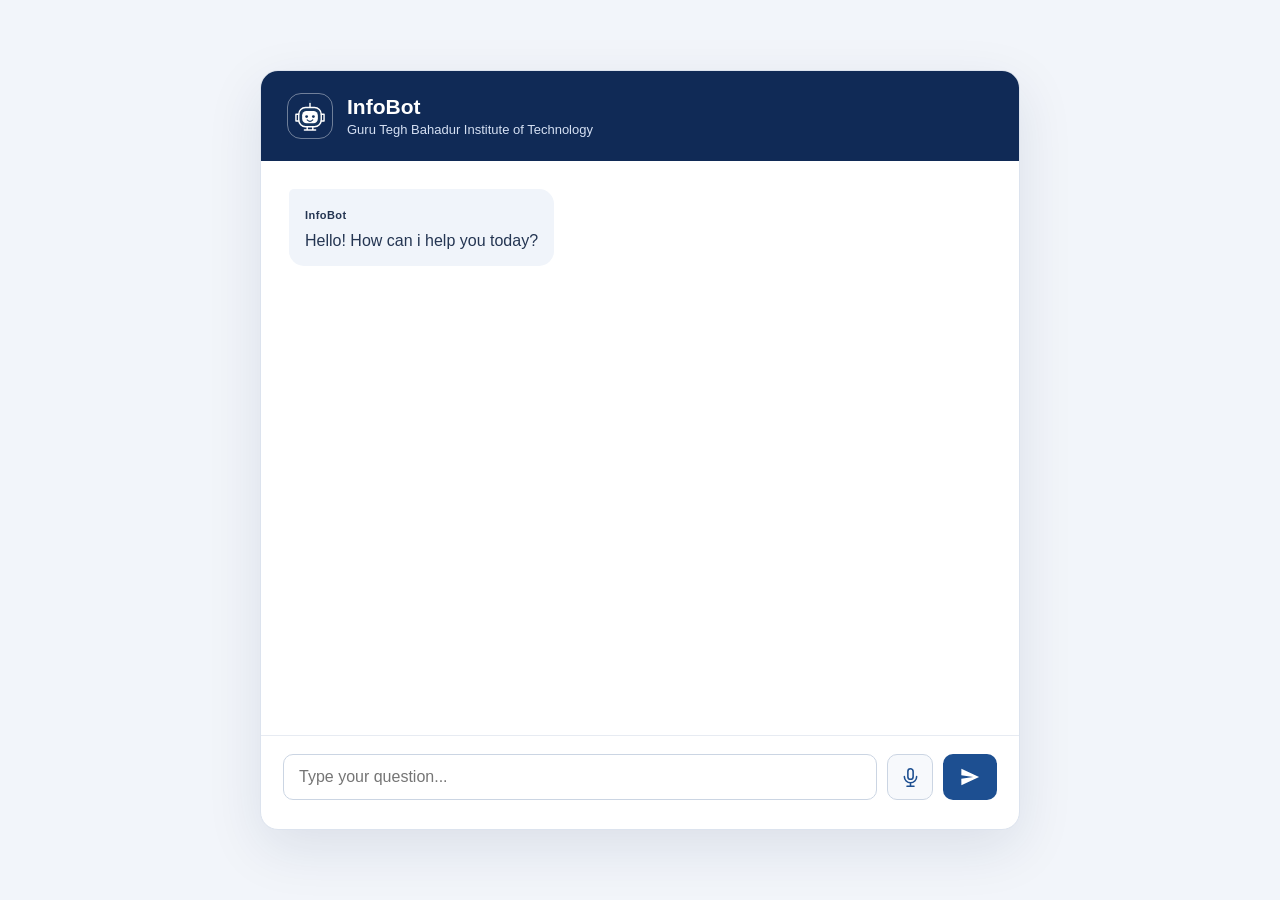
<file: frontend/index.html>
<!doctype html>
<html lang="en">
  <head>
    <meta charset="utf-8">
    <meta name="viewport" content="width=device-width, initial-scale=1">
    <meta name="theme-color" content="#102a56">
    <title>InfoBot | Guru Tegh Bahadur Institute of Technology</title>
    <link rel="stylesheet" href="styles.css?branding=20261114">
    <script src="app.js" defer></script>
  </head>
  <body>
    <main class="chat-shell" aria-labelledby="page-title">
      <header class="chat-header">
        <div class="brand-mark" aria-hidden="true">
          <svg viewBox="0 0 64 64" focusable="false">
            <path class="bot-antenna" d="M32 8v8"></path>
            <circle class="bot-antenna-tip" cx="32" cy="6" r="3"></circle>
            <rect class="bot-head" x="12" y="17" width="40" height="34" rx="12"></rect>
            <path class="bot-ear" d="M12 29H7v12h5m40-12h5v12h-5"></path>
            <rect class="bot-face" x="18" y="23" width="28" height="22" rx="8"></rect>
            <circle class="bot-eye" cx="26" cy="33" r="2.5"></circle>
            <circle class="bot-eye" cx="38" cy="33" r="2.5"></circle>
            <path class="bot-smile" d="M27 39c3 3 7 3 10 0"></path>
            <path class="bot-neck" d="M27 52v4m10-4v4M22 57h20"></path>
          </svg>
        </div>
        <div>
          <h1 id="page-title">InfoBot</h1>
          <p>Guru Tegh Bahadur Institute of Technology</p>
        </div>
      </header>

      <section class="conversation" id="conversation" aria-label="Conversation" aria-live="polite">
        <article class="message assistant-message">
          <span class="message-label">InfoBot</span>
          <p>Hello! How can i help you today?</p>
        </article>
      </section>

      <form class="composer" id="chat-form">
        <div class="composer-row">
          <label class="visually-hidden" for="question-input">Your question</label>
          <input
            id="question-input"
            name="question"
            type="text"
            placeholder="Type your question..."
            autocomplete="off"
            required
          >
          <button
            id="voice-input-button"
            class="voice-input-button"
            type="button"
            aria-label="Use voice input"
            aria-pressed="false"
            title="Speak your question"
          >
            <svg viewBox="0 0 24 24" aria-hidden="true" focusable="false">
              <path d="M12 14a3 3 0 0 0 3-3V5a3 3 0 0 0-6 0v6a3 3 0 0 0 3 3Z"></path>
              <path d="M19 11a7 7 0 0 1-14 0M12 18v4m-4 0h8"></path>
            </svg>
          </button>
          <button class="send-button" type="submit" aria-label="Send message" title="Send message">
            <svg viewBox="0 0 24 24" aria-hidden="true" focusable="false">
              <path d="M2.6 21.1 21.9 12 2.6 2.9 2.5 10l13 2-13 2 .1 7.1Z"></path>
            </svg>
            <span class="visually-hidden">Send</span>
          </button>
        </div>
        <p id="voice-status" class="voice-status" role="status" aria-live="polite"></p>
      </form>
    </main>
  </body>
</html>
</file>
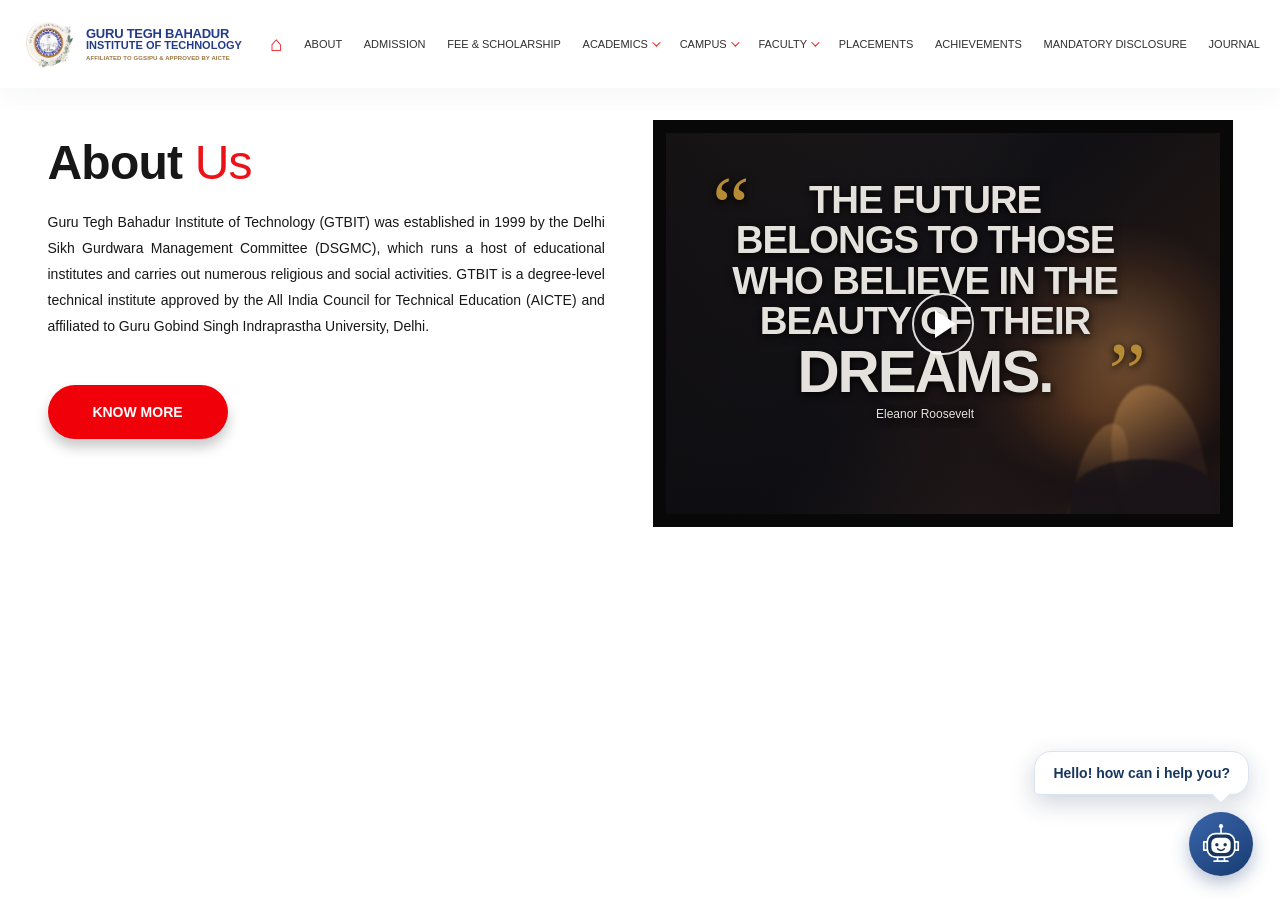
<file: frontend/demo.html>
<!doctype html>
<html lang="en">
  <head>
    <meta charset="utf-8">
    <meta name="viewport" content="width=device-width, initial-scale=1">
    <meta name="theme-color" content="#ffffff">
    <title>About Us | Guru Tegh Bahadur Institute of Technology</title>
    <link rel="stylesheet" href="demo.css">
    <script src="demo.js" defer></script>
  </head>
  <body>
    <header class="site-header">
      <div class="college-brand" aria-label="Guru Tegh Bahadur Institute of Technology">
        <img class="college-logo" src="assets/college_logo.png" alt="GTBIT 25 years of excellence logo">
        <div class="brand-copy">
          <strong>GURU TEGH BAHADUR</strong>
          <span>INSTITUTE OF TECHNOLOGY</span>
          <small>AFFILIATED TO GGSIPU &amp; APPROVED BY AICTE</small>
        </div>
      </div>

      <nav class="main-navigation" aria-label="Main navigation">
        <span class="home-mark" aria-hidden="true">⌂</span>
        <span>ABOUT</span>
        <span>ADMISSION</span>
        <span>FEE &amp; SCHOLARSHIP</span>
        <span>ACADEMICS <i></i></span>
        <span>CAMPUS <i></i></span>
        <span>FACULTY <i></i></span>
        <span>PLACEMENTS</span>
        <span>ACHIEVEMENTS</span>
        <span>MANDATORY DISCLOSURE</span>
        <span>JOURNAL</span>
      </nav>
    </header>

    <main class="about-section">
      <section class="about-copy" aria-labelledby="about-title">
        <h1 id="about-title">About <span>Us</span></h1>
        <p>
          Guru Tegh Bahadur Institute of Technology (GTBIT) was established in 1999 by the Delhi Sikh
          Gurdwara Management Committee (DSGMC), which runs a host of educational institutes and
          carries out numerous religious and social activities. GTBIT is a degree-level technical
          institute approved by the All India Council for Technical Education (AICTE) and affiliated
          to Guru Gobind Singh Indraprastha University, Delhi.
        </p>
        <div class="know-more">KNOW MORE</div>
      </section>

      <div class="quote-poster" role="img" aria-label="Inspirational quote: The future belongs to those who believe in the beauty of their dreams. Eleanor Roosevelt.">
        <div class="poster-art" aria-hidden="true">
          <div class="poster-sun"></div>
          <div class="poster-silhouette silhouette-one"></div>
          <div class="poster-silhouette silhouette-two"></div>
          <div class="poster-silhouette silhouette-three"></div>
        </div>
        <div class="poster-content">
          <span class="opening-quote">“</span>
          <p>THE FUTURE<br>BELONGS TO THOSE<br>WHO BELIEVE IN THE<br>BEAUTY OF THEIR<br><strong>DREAMS.</strong></p>
          <span class="closing-quote">”</span>
          <small>Eleanor Roosevelt</small>
        </div>
        <div class="poster-play" aria-hidden="true"><span></span></div>
      </div>
    </main>

    <aside id="chat-panel" class="chat-panel" aria-label="InfoBot chat" hidden>
      <iframe src="index.html?embedded=demo-branding-20261114" title="InfoBot chatbot"></iframe>
    </aside>

    <div id="chat-greeting" class="chat-greeting" aria-hidden="true">Hello! how can i help you?</div>

    <button
      id="chat-launcher"
      class="chat-launcher"
      type="button"
      aria-label="Open InfoBot chat"
      aria-expanded="false"
      aria-controls="chat-panel"
      title="Open InfoBot chat"
    >
      <svg viewBox="0 0 64 64" aria-hidden="true" focusable="false">
        <path class="bot-antenna" d="M32 8v8"></path>
        <circle class="bot-antenna-tip" cx="32" cy="6" r="3"></circle>
        <rect class="bot-head" x="12" y="17" width="40" height="34" rx="12"></rect>
        <path class="bot-ear" d="M12 29H7v12h5m40-12h5v12h-5"></path>
        <rect class="bot-face" x="18" y="23" width="28" height="22" rx="8"></rect>
        <circle class="bot-eye" cx="26" cy="33" r="2.5"></circle>
        <circle class="bot-eye" cx="38" cy="33" r="2.5"></circle>
        <path class="bot-smile" d="M27 39c3 3 7 3 10 0"></path>
        <path class="bot-neck" d="M27 52v4m10-4v4M22 57h20"></path>
      </svg>
    </button>

  </body>
</html>
</file>
<file: frontend/styles.css>
:root {
  color-scheme: light;
  font-family: Inter, "Segoe UI", Arial, sans-serif;
  color: #17243b;
  background: #f2f5fa;
  font-synthesis: none;
  text-rendering: optimizeLegibility;
}

* { box-sizing: border-box; }

body {
  min-width: 320px;
  min-height: 100vh;
  margin: 0;
  display: grid;
  place-items: center;
  padding: 24px;
}

.chat-shell {
  width: min(100%, 760px);
  height: min(760px, calc(100vh - 48px));
  min-height: 480px;
  display: flex;
  flex-direction: column;
  overflow: hidden;
  background: #fff;
  border: 1px solid #dce3ee;
  border-radius: 18px;
  box-shadow: 0 18px 55px rgb(20 42 78 / 10%);
}

.chat-header {
  display: flex;
  align-items: center;
  gap: 14px;
  padding: 22px 26px;
  color: white;
  background: #102a56;
}

.brand-mark {
  width: 46px;
  height: 46px;
  display: grid;
  place-items: center;
  border: 1px solid rgb(255 255 255 / 40%);
  border-radius: 14px;
  font-size: 15px;
  font-weight: 800;
  letter-spacing: .04em;
}
.brand-mark svg { width: 36px; height: 36px; fill: none; stroke: #fff; stroke-linecap: round; stroke-linejoin: round; stroke-width: 2.5; }
.brand-mark .bot-head { fill: #17365f; stroke: #fff; }
.brand-mark .bot-face { fill: #fff; stroke: none; }
.brand-mark .bot-antenna-tip, .brand-mark .bot-eye { fill: #17365f; stroke: none; }
.brand-mark .bot-ear, .brand-mark .bot-antenna, .brand-mark .bot-neck { stroke: #fff; }
.brand-mark .bot-smile { stroke: #17365f; stroke-width: 2; }

.chat-header h1 { margin: 0 0 3px; font-size: 21px; }
.chat-header p { margin: 0; color: #d5e0f3; font-size: 13px; }

.conversation {
  flex: 1;
  display: flex;
  flex-direction: column;
  align-items: flex-start;
  gap: 16px;
  overflow-y: auto;
  padding: 28px;
}

.message {
  max-width: min(84%, 530px);
  padding: 13px 16px;
  border-radius: 15px;
  line-height: 1.5;
  overflow-wrap: anywhere;
}

.message p { margin: 3px 0 0; }
.answer-content { margin-top: 3px; }
.answer-content p { margin: 0 0 9px; }
.answer-content p:last-child { margin-bottom: 0; }
.answer-content h3, .answer-content h4 { margin: 12px 0 5px; color: #173b70; line-height: 1.35; }
.answer-content h3 { font-size: 16px; }
.answer-content h4 { font-size: 14px; }
.answer-content ul, .answer-content ol { margin: 5px 0 10px; padding-left: 22px; }
.answer-content li + li { margin-top: 4px; }
.answer-content code { padding: 1px 4px; border-radius: 4px; color: #173b70; background: #e3eaf4; font-size: .92em; }
.answer-content strong { color: #173b70; }
.message-label { font-size: 11px; font-weight: 750; letter-spacing: .04em; }
.assistant-message { color: #243552; background: #f0f4fa; border-top-left-radius: 5px; }
.loading-message { color: #64728a; font-style: italic; }
.user-message { align-self: flex-end; color: #fff; background: #1d4f91; border-top-right-radius: 5px; }
.user-message .message-label { color: #dceaff; }
.message-sources { margin-top: 12px; padding-top: 10px; border-top: 1px solid #d8e0eb; }
.sources-heading { font-size: 11px; font-weight: 750; letter-spacing: .04em; text-transform: uppercase; }
.message-sources ul { margin: 6px 0 0; padding-left: 18px; }
.message-sources li + li { margin-top: 7px; }
.message-sources a { color: #1d4f91; font-size: 13px; font-weight: 650; }
.message-sources a:focus-visible { outline: 2px solid #1d4f91; outline-offset: 2px; }
.source-snippet {
  max-width: 100%;
  margin: 3px 0 0;
  overflow: hidden;
  color: #64728a;
  font-size: 12px;
  text-overflow: ellipsis;
  white-space: nowrap;
}

.composer {
  padding: 18px 22px 10px;
  border-top: 1px solid #e7ebf2;
}

.composer-row {
  display: flex;
  align-items: center;
  gap: 10px;
  width: 100%;
}

.composer input {
  min-width: 0;
  flex: 1;
  padding: 13px 15px;
  border: 1px solid #cbd5e3;
  border-radius: 10px;
  color: inherit;
  font: inherit;
}

.composer input:focus { outline: 3px solid #c9dcf7; border-color: #1d4f91; }
.composer button {
  padding: 0 22px;
  border: 0;
  border-radius: 10px;
  color: #fff;
  background: #1d4f91;
  font: inherit;
  font-weight: 700;
  cursor: pointer;
}
.composer button:hover { background: #163f77; }
.composer button:focus-visible { outline: 3px solid #89b6ed; outline-offset: 2px; }
.composer input:disabled { color: #77849a; background: #f5f7fa; }
.composer button:disabled { background: #8293aa; cursor: wait; }
.voice-input-button {
  width: 46px;
  height: 46px;
  flex: 0 0 46px;
  display: grid;
  place-items: center;
  padding: 0 !important;
  border: 1px solid #cbd5e3 !important;
  color: #1d4f91 !important;
  background: #f7f9fc !important;
}
.voice-input-button:hover { background: #eaf0f8 !important; }
.voice-input-button svg { width: 21px; height: 21px; fill: none; stroke: currentColor; stroke-linecap: round; stroke-linejoin: round; stroke-width: 1.8; }
.voice-input-button.is-listening { color: #fff !important; background: #b63737 !important; border-color: #b63737 !important; }
.voice-input-button.is-listening:hover { background: #982c2c !important; }
.voice-input-button:disabled { color: #8293aa !important; background: #edf0f4 !important; cursor: not-allowed; }
.send-button {
  width: 54px;
  height: 46px;
  display: grid;
  flex: 0 0 54px;
  place-items: center;
  padding: 0 !important;
}
.send-button svg { width: 22px; height: 22px; fill: currentColor; }
.voice-status { min-height: 14px; margin: 5px 0 0; color: #64728a; font-size: 11px; line-height: 1.3; }
.visually-hidden { position: absolute; width: 1px; height: 1px; padding: 0; margin: -1px; overflow: hidden; clip: rect(0, 0, 0, 0); white-space: nowrap; border: 0; }

@media (max-width: 520px) {
  body { padding: 0; }
  .chat-shell { height: 100vh; min-height: 420px; border: 0; border-radius: 0; }
  .chat-header { padding: 18px; }
  .conversation { padding: 20px 16px; }
  .composer { padding-inline: 14px; }
  .composer button { padding-inline: 17px; }
}
</file>
<file: frontend/demo.css>
:root {
  color: #171717;
  background: #fff;
  font-family: Arial, Helvetica, sans-serif;
  font-synthesis: none;
  text-rendering: optimizeLegibility;
}

* { box-sizing: border-box; }

body {
  min-width: 320px;
  min-height: 100vh;
  margin: 0;
  background: #fff;
}

.site-header {
  min-height: 88px;
  display: flex;
  align-items: center;
  gap: 28px;
  padding: 14px 20px;
  background: #fff;
  box-shadow: 0 8px 22px rgb(21 42 73 / 4%);
}

.college-brand {
  display: flex;
  flex: 0 0 auto;
  align-items: center;
  gap: 8px;
  min-width: 195px;
  color: #243c88;
}

.college-logo { width: 58px; height: 58px; flex: 0 0 58px; object-fit: contain; }
.brand-copy { display: flex; flex-direction: column; line-height: 1.05; }
.brand-copy strong { font-size: 13px; letter-spacing: -.25px; }
.brand-copy span { font-size: 11px; font-weight: 800; }
.brand-copy small { margin-top: 3px; color: #9b7540; font-size: 6px; font-weight: 700; letter-spacing: .1px; }

.main-navigation {
  display: flex;
  flex: 1;
  align-items: center;
  justify-content: space-between;
  gap: 13px;
  min-width: 0;
  color: #303030;
  font-size: 11px;
  font-weight: 500;
  white-space: nowrap;
}

.main-navigation span { display: inline-flex; align-items: center; gap: 4px; }
.main-navigation .home-mark { color: #ed171c; font-size: 21px; font-weight: 700; }
.main-navigation i { width: 6px; height: 6px; border-right: 1.5px solid #ed171c; border-bottom: 1.5px solid #ed171c; transform: rotate(45deg) translateY(-2px); }

.about-section {
  width: min(1185px, calc(100% - 64px));
  min-height: 590px;
  display: grid;
  grid-template-columns: minmax(0, 1fr) minmax(0, 1.04fr);
  align-items: start;
  gap: 48px;
  margin: 12px auto 0;
  padding-top: 20px;
}

.about-copy { padding-top: 15px; }
.about-copy h1 { margin: 0 0 20px; font-size: clamp(38px, 4vw, 48px); font-weight: 700; letter-spacing: -.8px; }
.about-copy h1 span { color: #ed1118; font-weight: 400; }
.about-copy p { margin: 0; font-size: 14px; line-height: 1.85; text-align: justify; }
.know-more {
  width: fit-content;
  min-width: 180px;
  margin-top: 46px;
  padding: 19px 32px;
  border-radius: 28px;
  color: #fff;
  background: #f00008;
  box-shadow: 0 8px 13px rgb(0 0 0 / 22%);
  font-size: 14px;
  font-weight: 700;
  text-align: center;
}

.quote-poster {
  position: relative;
  min-height: 407px;
  overflow: hidden;
  border: 13px solid #080808;
  background:
    linear-gradient(90deg, rgb(8 8 12 / 80%), rgb(10 9 12 / 56%) 55%, rgb(7 5 6 / 62%)),
    radial-gradient(ellipse at 78% 72%, #88502b 0, #332322 20%, transparent 48%),
    linear-gradient(130deg, #493b33, #1b1c23 48%, #6e4532);
  color: #e5e1dc;
}

.poster-art { position: absolute; inset: 0; overflow: hidden; }
.poster-sun { position: absolute; width: 260px; height: 260px; top: 90px; right: -35px; border-radius: 50%; background: radial-gradient(circle, rgb(207 143 82 / 45%), rgb(132 80 43 / 20%) 48%, transparent 70%); }
.poster-silhouette { position: absolute; bottom: -20px; border-radius: 50% 50% 0 0; background: linear-gradient(160deg, #bf8a4e, #30201d 58%); filter: blur(1px); opacity: .68; }
.silhouette-one { right: 3%; width: 90px; height: 150px; transform: rotate(-12deg); }
.silhouette-two { right: 17%; width: 48px; height: 112px; transform: rotate(15deg); opacity: .45; }
.silhouette-three { right: 0; width: 150px; height: 75px; background: #171318; opacity: .8; }
.poster-content { position: relative; z-index: 1; width: fit-content; margin: 47px 0 0 12%; text-align: center; text-shadow: 0 2px 8px #000; }
.poster-content p { margin: 0; font-size: clamp(25px, 3vw, 39px); font-weight: 800; line-height: 1.05; letter-spacing: -1.1px; }
.poster-content p strong { font-size: 1.52em; letter-spacing: -2px; }
.opening-quote, .closing-quote { position: absolute; color: #b68b36; font-family: Georgia, serif; font-size: 84px; line-height: .7; }
.opening-quote { top: -2px; left: -20px; }
.closing-quote { right: -28px; bottom: 18px; }
.poster-content small { display: block; margin-top: 4px; font-size: 12px; }
.poster-play { position: absolute; z-index: 2; top: 50%; left: 50%; width: 62px; height: 62px; display: grid; place-items: center; border: 2px solid rgb(255 255 255 / 85%); border-radius: 50%; transform: translate(-50%, -50%); }
.poster-play span { width: 0; height: 0; margin-left: 5px; border-top: 14px solid transparent; border-bottom: 14px solid transparent; border-left: 21px solid #fff; }

.chat-launcher {
  position: fixed;
  z-index: 30;
  right: 27px;
  bottom: 24px;
  width: 64px;
  height: 64px;
  display: grid;
  place-items: center;
  padding: 0;
  border: 0;
  border-radius: 50%;
  background: linear-gradient(145deg, #3c67ad, #173b70);
  box-shadow: 0 7px 18px rgb(23 59 112 / 32%);
  cursor: pointer;
  transition: transform .18s ease, box-shadow .18s ease;
}

.chat-launcher:hover { transform: translateY(-2px); box-shadow: 0 10px 22px rgb(23 59 112 / 38%); }
.chat-launcher:focus-visible { outline: 3px solid #122d59; outline-offset: 4px; }
.chat-launcher svg { width: 44px; height: 44px; fill: none; stroke: #fff; stroke-linecap: round; stroke-linejoin: round; stroke-width: 2.5; }
.bot-antenna-tip, .bot-eye { fill: #fff; stroke: none; }
.bot-face { fill: #fff; stroke: none; }
.bot-eye { fill: #17365f; }
.bot-smile { stroke: #17365f; stroke-width: 2; }
.bot-ear, .bot-antenna, .bot-neck { stroke: #fff; }
.bot-head { fill: #17365f; stroke: #fff; }

.chat-greeting {
  position: fixed;
  z-index: 31;
  right: 31px;
  bottom: 105px;
  max-width: min(270px, calc(100vw - 32px));
  padding: 13px 18px;
  border: 1px solid #d9e3f2;
  border-radius: 17px 17px 17px 5px;
  color: #17365f;
  background: #fff;
  box-shadow: 0 8px 24px rgb(20 42 78 / 20%);
  font-size: 14px;
  font-weight: 600;
  animation: greeting-pop .24s cubic-bezier(.2, .8, .2, 1) both;
}

.chat-greeting::after {
  position: absolute;
  right: 20px;
  bottom: -7px;
  width: 13px;
  height: 13px;
  border-right: 1px solid #d9e3f2;
  border-bottom: 1px solid #d9e3f2;
  background: #fff;
  content: "";
  transform: rotate(45deg);
}

@keyframes greeting-pop {
  from { opacity: 0; transform: translateY(7px) scale(.94); }
  to { opacity: 1; transform: translateY(0) scale(1); }
}

.chat-panel {
  position: fixed;
  z-index: 29;
  right: 24px;
  bottom: 102px;
  width: min(410px, calc(100vw - 32px));
  height: min(620px, calc(100dvh - 126px));
  min-height: 460px;
  overflow: hidden;
  border: 1px solid #dce3ee;
  border-radius: 18px;
  background: #fff;
  box-shadow: 0 18px 55px rgb(20 42 78 / 24%);
}

.chat-panel[hidden] { display: none; }
.chat-panel iframe { width: 100%; height: 100%; display: block; border: 0; background: #fff; }

@media (max-width: 1100px) {
  .site-header { align-items: flex-start; flex-direction: column; gap: 12px; }
  .main-navigation { width: 100%; justify-content: flex-start; overflow: hidden; flex-wrap: wrap; white-space: normal; row-gap: 8px; }
  .about-section { gap: 28px; }
}

@media (max-width: 720px) {
  .site-header { min-height: 0; padding: 14px 18px; }
  .main-navigation { gap: 10px 14px; font-size: 10px; }
  .about-section { width: min(calc(100% - 36px), 560px); min-height: 0; grid-template-columns: 1fr; gap: 28px; padding-top: 16px; padding-bottom: 120px; }
  .about-copy { padding-top: 0; }
  .about-copy h1 { margin-bottom: 12px; }
  .about-copy p { font-size: 14px; }
  .know-more { margin-top: 22px; padding: 15px 26px; }
  .quote-poster { min-height: 320px; border-width: 9px; }
  .poster-content { margin-top: 45px; }
  .poster-content p { font-size: clamp(25px, 7vw, 36px); }
  .chat-launcher { right: 18px; bottom: 18px; width: 60px; height: 60px; }
  .chat-greeting { right: 25px; bottom: 97px; }
  .chat-panel { right: 12px; bottom: 92px; width: calc(100vw - 24px); height: min(610px, calc(100dvh - 112px)); min-height: 440px; }
}

@media (max-width: 380px) {
  .main-navigation span:nth-last-child(-n+3) { display: none; }
  .chat-panel { height: calc(100dvh - 106px); min-height: 380px; }
}
</file>
